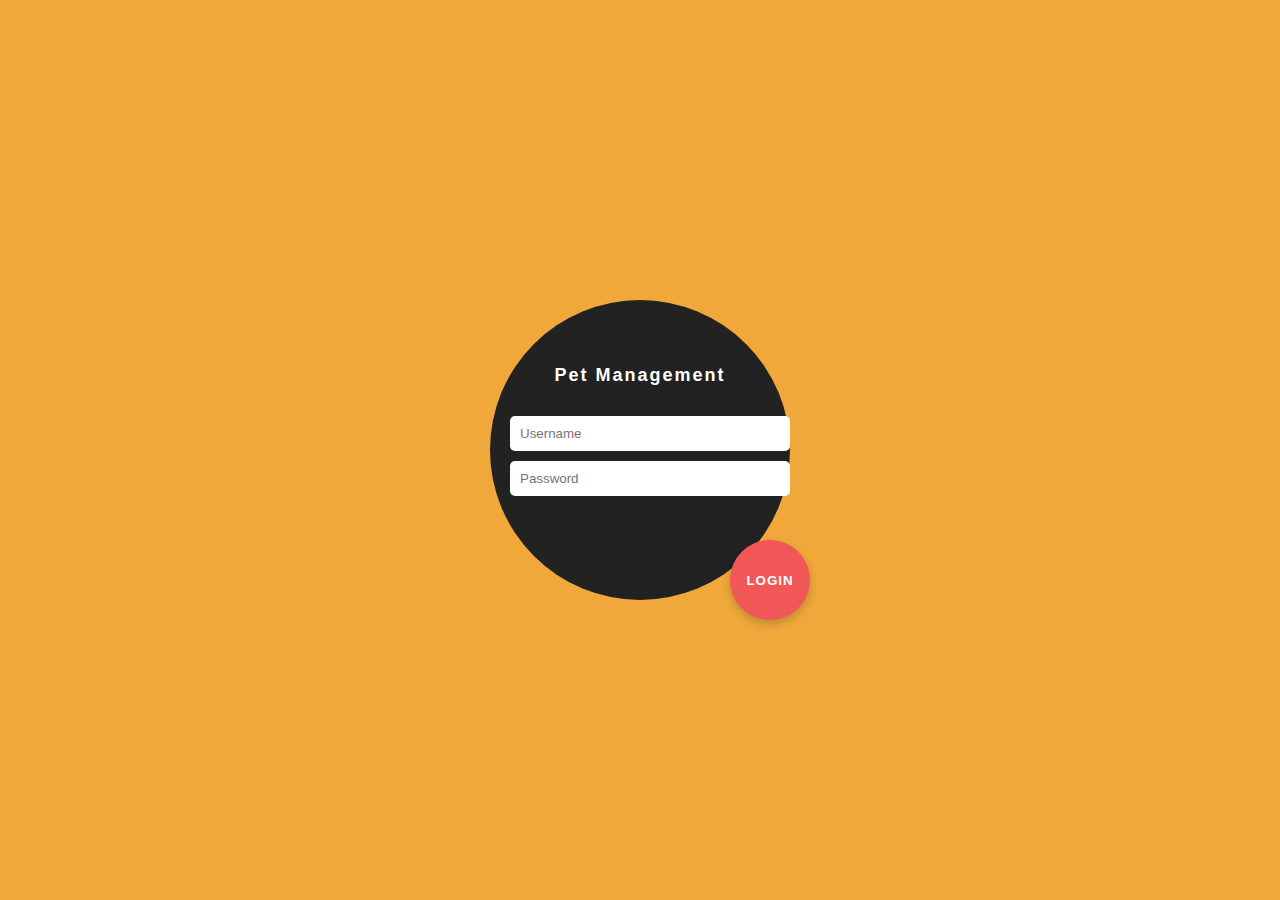
<file: index.html>
<!DOCTYPE html>
<html lang="en">
<head>
  <meta charset="UTF-8" />
  <meta name="viewport" content="width=device-width, initial-scale=1.0" />
  <title>Login - Pet Center Management</title>
  <link rel="stylesheet" href="style.css" />
</head>
<body>
  <div class="login-container">
    <div class="login-circle">
      <h2>Pet Management</h2>
      <!-- Added id="loginForm" -->
      <form id="loginForm">
        <input type="text" id="username" placeholder="Username" required>
        <input type="password" id="password" placeholder="Password" required>
        <!-- Optional: place the login button inside the form for better UX -->
        <button type="submit" id="loginButton" class="login-button">LOGIN</button>
      </form>
      <p id="error-message" style="color:red; margin-top: 10px;"></p>
    </div>
  </div>

  <script>
    let loginAttempts = 0;
    document.getElementById('loginForm').addEventListener('submit', function(event) {
      event.preventDefault();

      const username = document.getElementById('username').value;
      const password = document.getElementById('password').value;
      const errorMessage = document.getElementById('error-message');
      const loginButton = document.getElementById('loginButton');

      if (loginAttempts >= 3) {
        errorMessage.textContent = 'Too many failed attempts. Please wait 10 seconds before trying again.';
        loginButton.disabled = true;
        setTimeout(() => {
          loginAttempts = 0;
          errorMessage.textContent = '';
          loginButton.disabled = false;
        }, 10000);
        return;
      }

      if (username === 'admin123' && password === 'admin123') {
        alert('Login successful!');
        window.location.href = 'Home.html';
      } else {
        loginAttempts++;
        errorMessage.textContent = 'Invalid username or password. Attempt ' + loginAttempts + ' of 3.';
      }
    });
  </script>
</body>
</html>
</file>
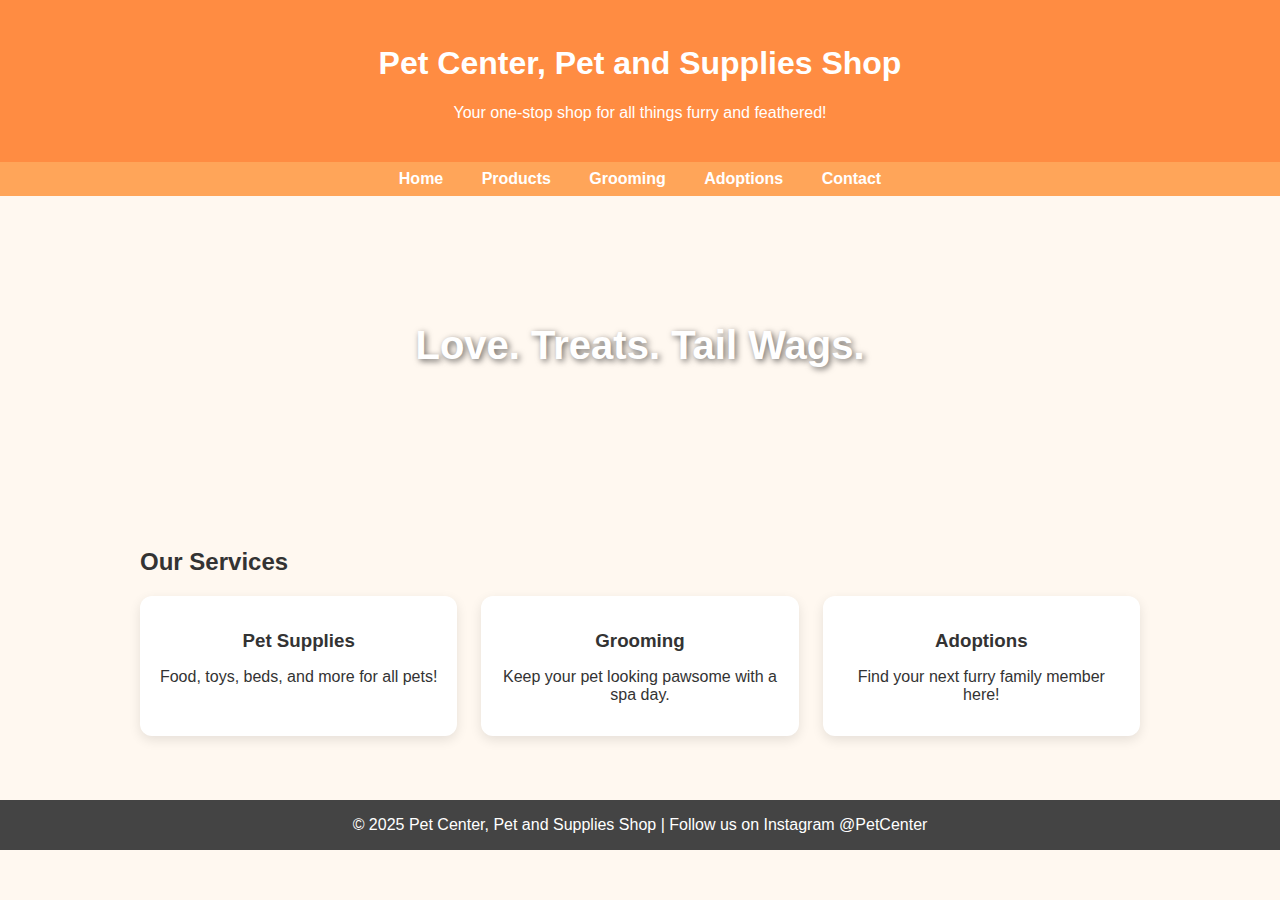
<file: Home.html>
<!DOCTYPE html>
<html lang="en">
<head>
  <meta charset="UTF-8" />
  <meta name="viewport" content="width=device-width, initial-scale=1" />
  <title>Paws & Whiskers Pet Shop</title>
  <style>
    body {
      margin: 0;
      font-family: 'Segoe UI', sans-serif;
      background-color: #fff8f0;
      color: #333;
    }

    header {
      background-color: #ff8c42;
      color: white;
      padding: 1.5rem 2rem;
      text-align: center;
    }

    nav {
      background-color: #ffa559;
      display: flex;
      justify-content: center;
      padding: 0.5rem 0;
    }

    nav a {
      color: white;
      text-decoration: none;
      margin: 0 1.2rem;
      font-weight: bold;
    }

    nav a:hover {
      text-decoration: underline;
    }

    .hero {
      background: url('https://images.unsplash.com/photo-1601758123927-196f2f0b7c3a?fit=crop&w=1600&q=80') no-repeat center center/cover;
      height: 300px;
      display: flex;
      align-items: center;
      justify-content: center;
      color: white;
      text-shadow: 2px 2px 6px rgba(0,0,0,0.6);
    }

    .hero h2 {
      font-size: 2.5rem;
    }

    .container {
      max-width: 1000px;
      margin: auto;
      padding: 2rem;
    }

    .services {
      display: grid;
      grid-template-columns: repeat(auto-fit, minmax(250px, 1fr));
      gap: 1.5rem;
    }

    .card {
      background: #fff;
      border-radius: 12px;
      box-shadow: 0 4px 12px rgba(0,0,0,0.1);
      padding: 1rem;
      text-align: center;
    }

    .card h3 {
      margin-bottom: 0.5rem;
    }

    footer {
      background-color: #444;
      color: white;
      text-align: center;
      padding: 1rem;
      margin-top: 2rem;
    }
  </style>
</head>
<body>

  <header>
    <h1>Pet Center, Pet and Supplies Shop</h1>
    <p>Your one-stop shop for all things furry and feathered!</p>
  </header>

  <nav>
    <a href="#">Home</a>
    <a href="#">Products</a>
    <a href="#">Grooming</a>
    <a href="#">Adoptions</a>
    <a href="#">Contact</a>
  </nav>

  <div class="hero">
    <h2>Love. Treats. Tail Wags.</h2>
  </div>

  <div class="container">
    <h2>Our Services</h2>
    <div class="services">
      <div class="card">
        <h3>Pet Supplies</h3>
        <p>Food, toys, beds, and more for all pets!</p>
      </div>
      <div class="card">
        <h3>Grooming</h3>
        <p>Keep your pet looking pawsome with a spa day.</p>
      </div>
      <div class="card">
        <h3>Adoptions</h3>
        <p>Find your next furry family member here!</p>
      </div>
    </div>
  </div>

  <footer>
    &copy; 2025 Pet Center, Pet and Supplies Shop | Follow us on Instagram @PetCenter
  </footer>

</body>
</html>
</file>
<file: style.css>
body {
  margin: 0;
  height: 100vh;
  background-color: #f0a83b; /* Teal background */
  display: flex;
  justify-content: center;
  align-items: center;
  font-family: 'Arial', sans-serif;
}

.login-container {
  position: relative;
  width: 300px;
  height: 300px;
}

.login-circle {
  background: #222;
  width: 100%;
  height: 100%;
  border-radius: 50%;
  color: white;
  text-align: center;
  padding: 50px 20px 30px;
  box-sizing: border-box;
}

.login-circle h2 {
  margin-bottom: 30px;
  font-size: 18px;
  letter-spacing: 2px;
}

.login-circle input {
  display: block;
  width: 100%;
  margin: 10px 0;
  padding: 10px;
  border: none;
  border-radius: 5px;
}

.login-button {
  position: absolute;
  right: -20px;
  bottom: -20px;
  width: 80px;
  height: 80px;
  border-radius: 50%;
  background-color: #f25757; /* Red button */
  border: none;
  color: white;
  font-weight: bold;
  letter-spacing: 1px;
  cursor: pointer;
  box-shadow: 0 4px 10px rgba(0,0,0,0.2);
  transition: background 0.3s;
}

.login-button:hover {
  background-color: #e64444;
}
</file>
